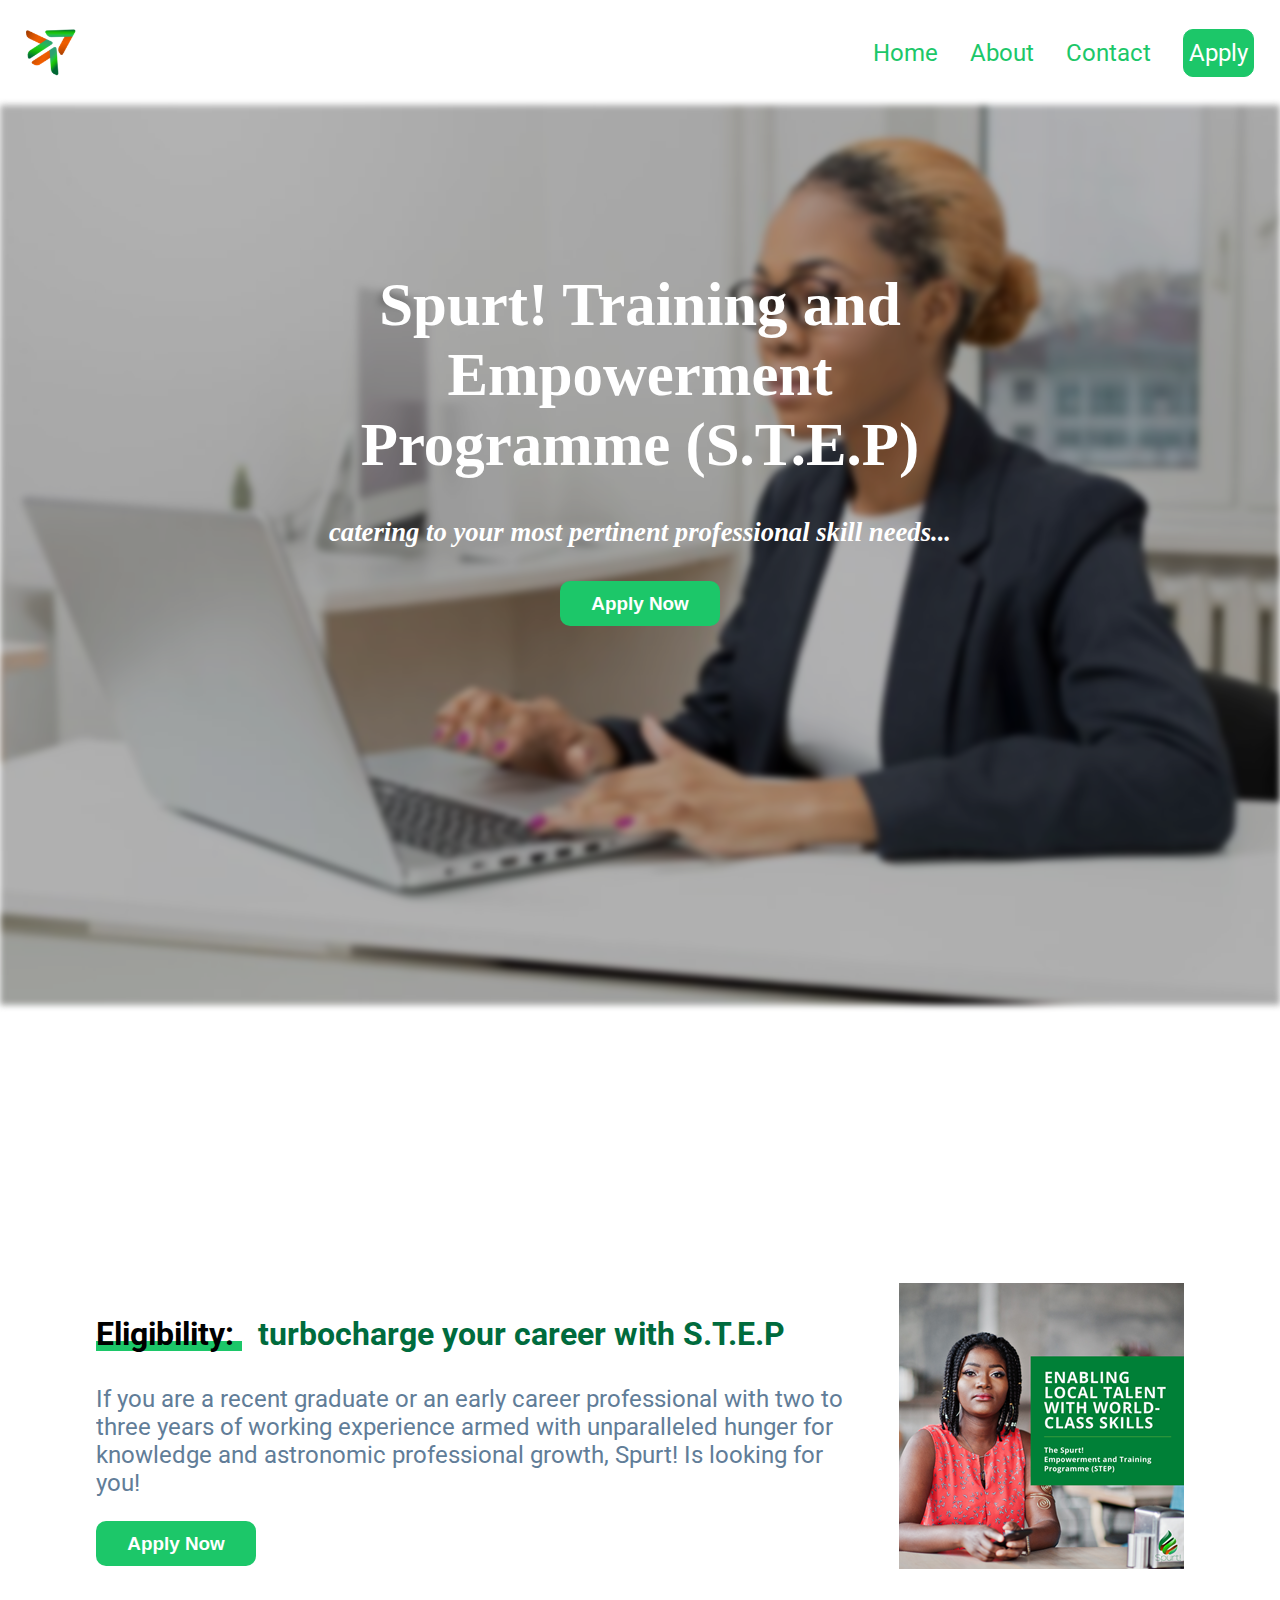
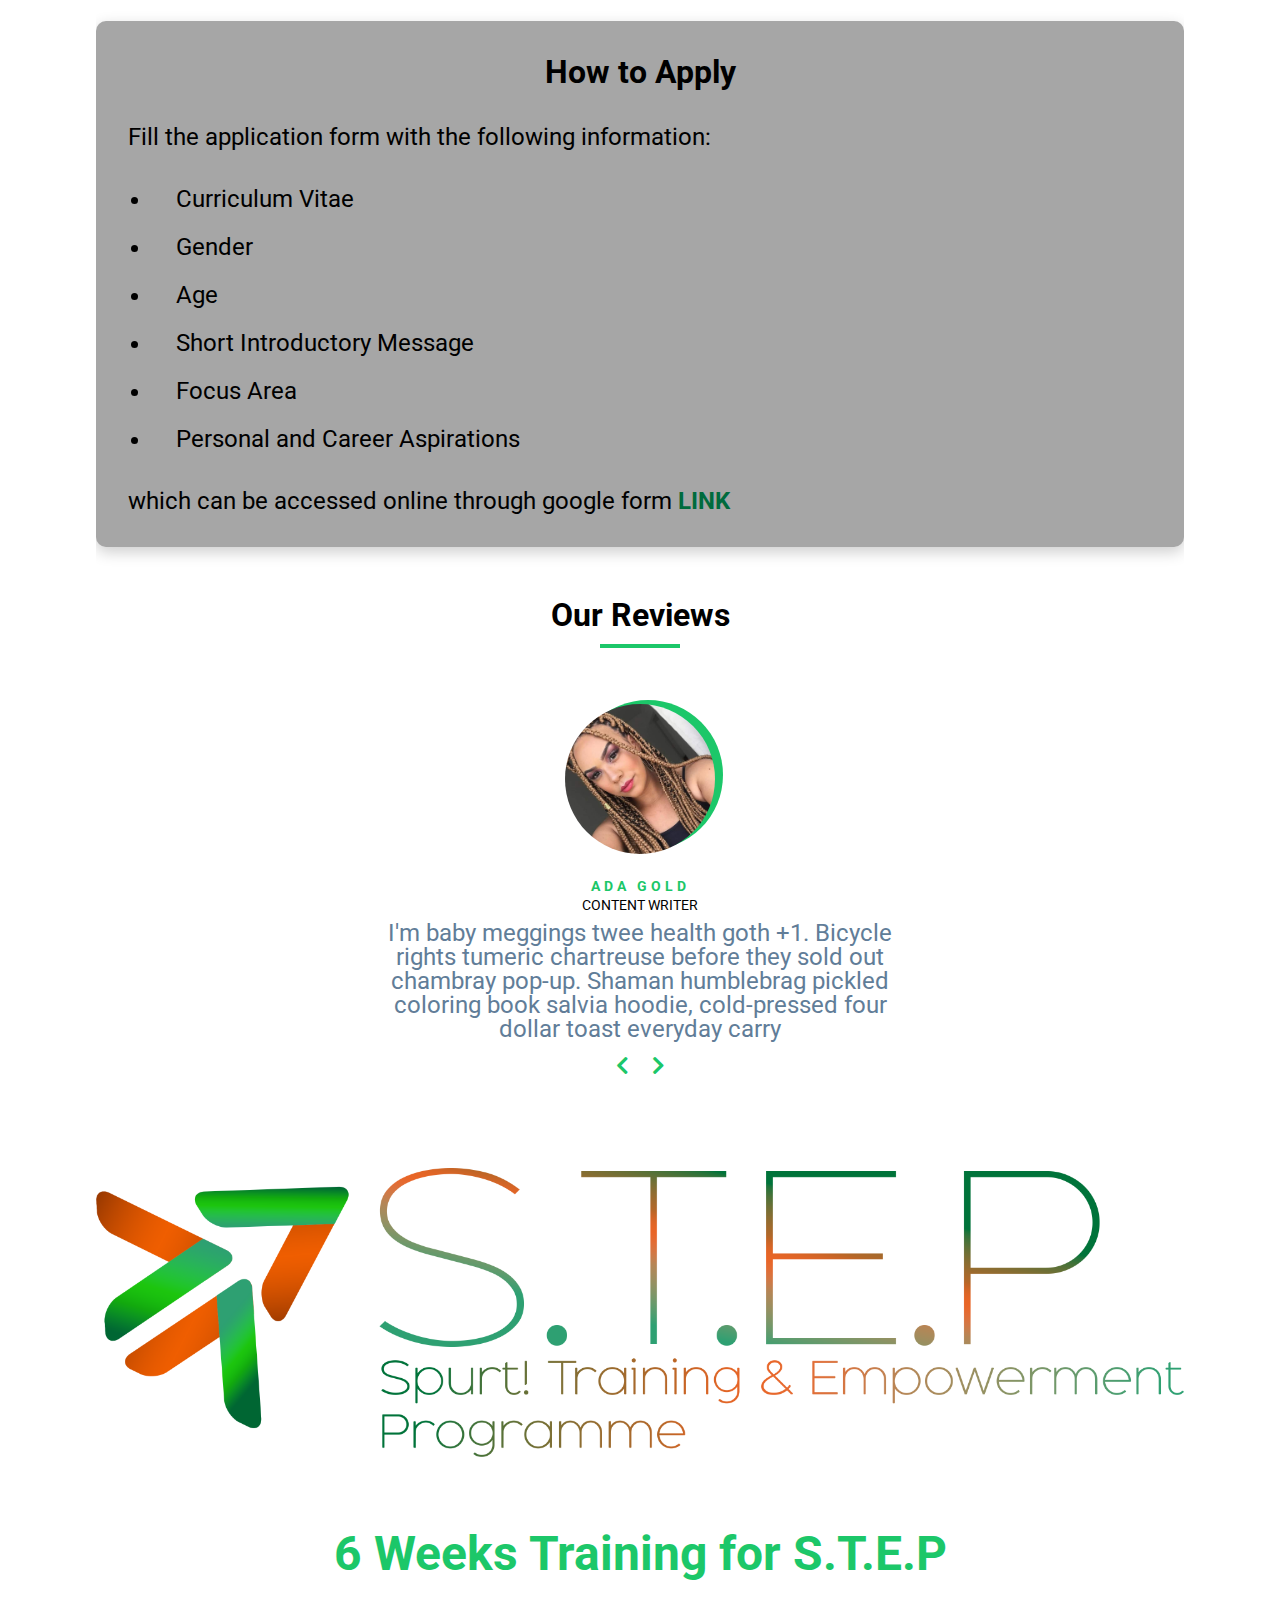
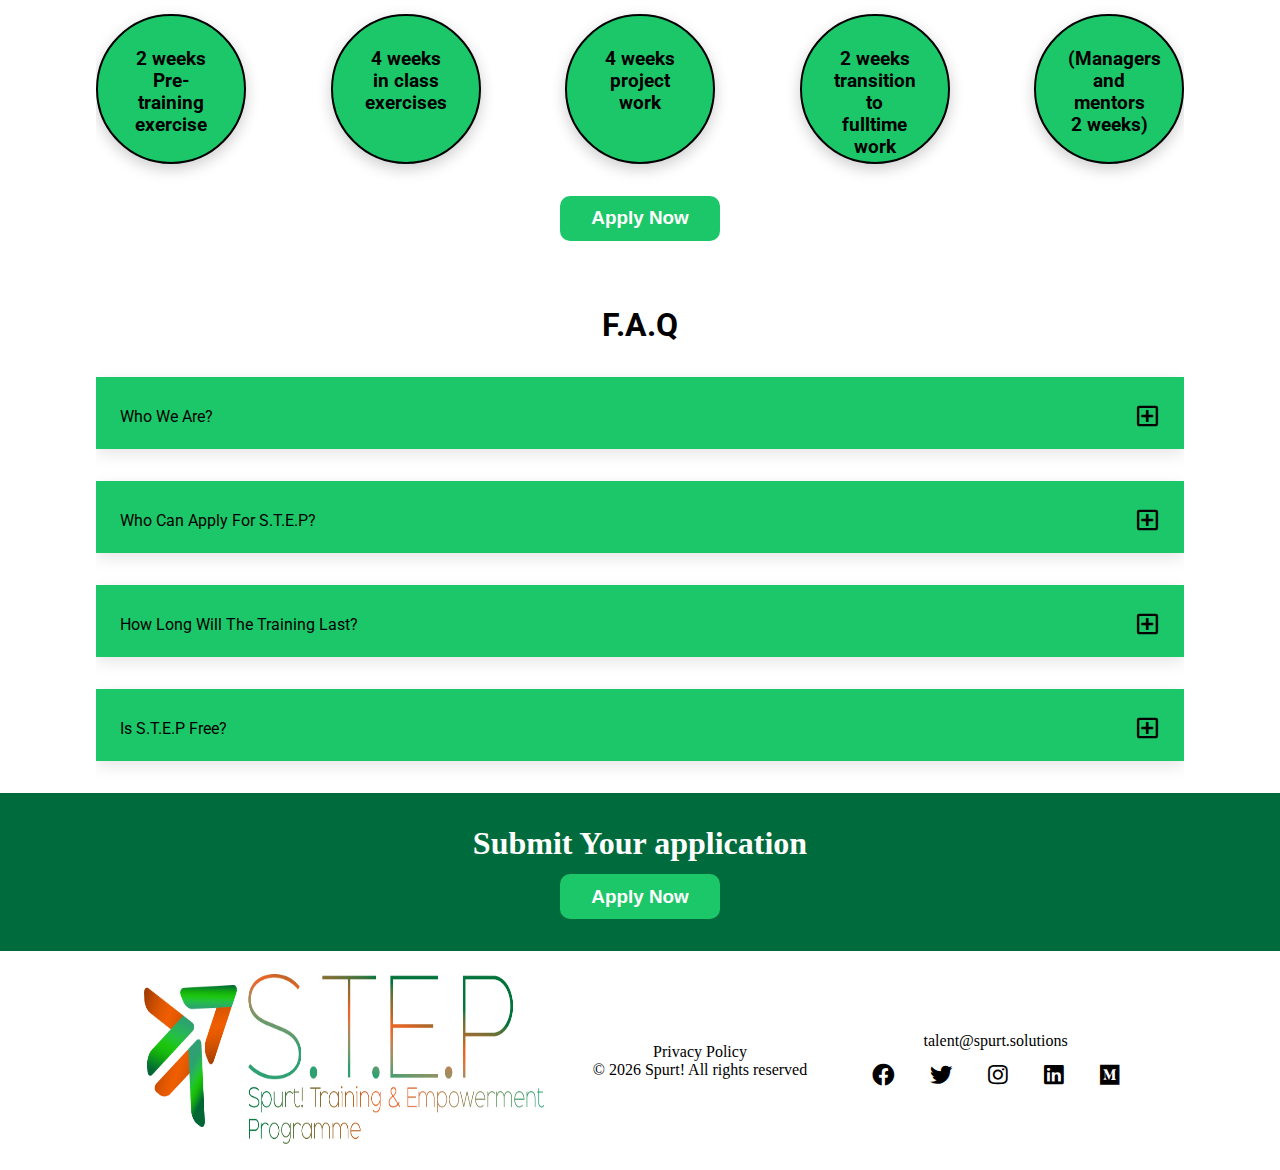
<file: index.html>
<!DOCTYPE html>
<html lang="en">
<head>
    <meta charset="UTF-8">
    <meta http-equiv="X-UA-Compatible" content="IE=edge">
    <meta name="viewport" content="width=device-width, initial-scale=1.0">
    <link rel="shortcut icon" href="./assets/logo.png" type="image/x-icon">
    <link rel="stylesheet" href="style.css">
    <link
      rel="stylesheet"
      href="./fontawesome-free-5.12.0-web/css/all.min.css"
    />
    <title>S.T.E.P</title>
</head>
<body>
        <!-- NAVBAR STARTS -->
        <nav class="navbar">
            <a href="index.html" class="nav-branding"><img src="assets/logo.png" alt=""></a>
          
            <ul class="nav-menu">
                <li class="nav-item">
                    <a href="https://www.spurt.group/" class="nav-link">Home</a>
                </li>
                <li class="nav-item">
                    <a href="index.html" class="nav-link">About</a>
                </li>
                <li class="nav-item">
                    <a href="index.html" class="nav-link">Contact</a>
                </li>
                

                <div class="center-button">
                    <li class="item button modal-btn">Apply</li>
                </div>
            </ul>
    
            <button class="hamburger">
                <span class="bar"></span>
                <span class="bar"></span>
                <span class="bar"></span>
            </button>
            
        </nav>
        <!-- NAVBAR ENDS -->
    
    
    <!-- MAIN SECTION STARTS -->
    
        <!-- FIRST SECTION STARTS -->
        <section class="hero">
            <div class="hero-service"></div>
            <div class="hero-service-desc">
                <h2 class="big-hero">Spurt! Training and Empowerment Programme (S.T.E.P) 
                    </h2>
                    <p class="hero-desc">
                        <small><i>catering to your most pertinent professional skill needs... </i></small>                   
                      </p>
                        <a href="https://docs.google.com/forms/d/e/1FAIpQLSc5txo8cg0VVyFox_6FjDYcWa2JVoLS1rCg1KKcY7cj_2wvRQ/viewform?usp=sf_link"><button class="button modal-btn">Apply Now</button></a>
            </div>
            
            
   

        </section>
        <!-- FIRST SECTION ENDS -->
        <main>
        <!-- SECOND SECTION STARTS -->
        <section>
            <div class="who-we-are">
                <h3>Why we are offering: <span class="sprut">S.T.E.P! <div class="s-line"></div></span></h3>
                <ul class="sprut-desc">
                    <li>
                        Help trainees identify core strengths
                    </li>

                    <li>Developing professionalism and using the right tools</li>
                    <li>Learning to add value and having the right mind-set</li>
                </ul>
            </div>
        </section>
        <!-- SECOND SECTION ENDS -->

        <!-- THIRD SECTION STARTS -->
        <section class="benefits">
            
            <div class="talent">
                <h3 class="talent-aim">
                    <span class="sprut eligibility">Eligibility:<div class="s-line"></div> </span>
                    &nbsp; turbocharge your career with S.T.E.P
                </h3>
                <p class="talent-text">
                    If you are a recent graduate or an early career professional with two to three years of working experience armed with unparalleled hunger for knowledge and astronomic professional growth, Spurt! Is looking for you!
                </p>
                
                <div>
                  <a href="https://docs.google.com/forms/d/e/1FAIpQLSc5txo8cg0VVyFox_6FjDYcWa2JVoLS1rCg1KKcY7cj_2wvRQ/viewform?usp=sf_link"><button class="article-btn gtry">Apply Now</button></a>
                </div>
                
            </div>
            <div class="talent-img">
                <img src="assets/local-talent.png" alt="SPRUT! local talent">
            </div>
        </section>
        <!-- THIRD SECTION ENDS -->

        <!-- APPLY SECTION STARTS-->
        <section class="apply">
          <div>
            <h3 class="apply-text">How to Apply</h3>
            <p>
              Fill the application form with the following information: 
            </p>
              <ul class="sprut-desc">
                <li>Curriculum Vitae</li>
                <li>Gender</li>
                <li>Age</li>
                <li>Short Introductory Message</li>
                <li>Focus Area</li>
                <li> Personal and Career Aspirations</li>
            </ul>
              which can be accessed online through 
              google form <a href="https://docs.google.com/forms/d/e/1FAIpQLSc5txo8cg0VVyFox_6FjDYcWa2JVoLS1rCg1KKcY7cj_2wvRQ/viewform?usp=sf_link"><strong>LINK</strong></a>
            
            <!-- <h2 class="hr-lines"> Or</h2>
            <p>
              Email us on <strong>talent@spurt.solutions</strong> for more information.
            </p> -->
            
        
      </div>
        </section>
        <!-- Apply SECTION ENDS -->

        <!-- FOURTH SECTION STARTS -->
        <section class="testimonial">
            <section class="review-section">
                <!-- title -->
                <div class="title">
                  <h2>our reviews</h2>
                  <div class="underline"></div>
                </div>
                <!-- review -->
                <article class="review">
                  <div class="img-container">
                    <img src="./assets/solo.jpg" id="person-img" alt="">
                  </div>
                  <h4 id="author">solomon  achugwoh</h4>
                    <p id="job">Web Developer</p>
                  <p id="info">
                    Lorem ipsum dolor sit amet consectetur adipisicing elit. Iusto
                    asperiores debitis incidunt, eius earum ipsam cupiditate libero?
                    Iste, doloremque nihil?
                  </p>
        
                  <!-- prev next buttons -->
                  <div class="button-container">
                    <button class="prev-btn">
                      <i class="fas fa-chevron-left"></i>
                    </button>
                    <button class="next-btn">
                      <i class="fas fa-chevron-right"></i>
                    </button>
                  </div>
                </article>
              </section>
        </section>
        <!-- FOURTH SECTION ENDS -->

        <!-- FIFTH SECTION STARTS -->
        <div class="hero-img">
            <img src="./assets/STEP Logo.png" alt="" srcset="">
        </div>
        
        <!-- FIFTH SECTION ENDS -->

        <!-- SIXTH SECTION ENDS -->
        <section class="training">
            <div class="service-desc services-bor">
                <h2>6 Weeks Training for S.T.E.P</h2>
<!--                 <div class="underline"></div>
 -->                <div class="duration">
                    <h3 class="service-trust">2 weeks Pre-training exercise</h3>
                    <h3 class="service-trust">4 weeks in class exercises </h3>
                    <h3 class="service-trust">4 weeks project work</h3>
                    <h3 class="service-trust">2 weeks transition to fulltime work </h3>
                    <h3 class="service-trust">(Managers and mentors 2 weeks)</h3>

                </div>
                <div class="duration-btn">
                  <a href="https://docs.google.com/forms/d/e/1FAIpQLSc5txo8cg0VVyFox_6FjDYcWa2JVoLS1rCg1KKcY7cj_2wvRQ/viewform?usp=sf_link"><button class="article-btn">Apply Now</button></a>
                </div>
            </div>
        </section>
          <!-- SIXTH SECTION  STARTS-->

          <!-- SEVENTH SECTION  STARTS-->
          <section class="questions">
            <!-- title -->
            <div class="title">
              <h2>F.A.Q</h2>
            </div>
            <!-- questions -->
            <div class="section-center">
              <!-- single question -->
              <article class="question">
                <!-- question title -->
                <div class="question-title">
                  <p>Who we are?</p>
                  <button type="button" class="question-btn">
                    <span class="plus-icon">
                      <i class="far fa-plus-square"></i>
                    </span>
                    <span class="minus-icon">
                      <i class="far fa-minus-square"></i>
                    </span>
                  </button>
                </div>
                <!-- question text -->
                <div class="question-text">
                  <p>
                    Spurt! Is a dynamic consortium of professionals keen to collaborate with African entrepreneurs to build more efficient, productive, and strategic businesses. Spurt! Has established the S.T.E.P Programme to address the education and skills gap for the workforce that will fuel the growth of MSMEs in the continent
                  </p>
                </div>
              </article>
              <!-- end single question -->
        
              <!-- single question -->
              <article class="question">
                <!-- question title -->
                <div class="question-title">
                  <p>Who can apply for S.T.E.P?</p>
                  <button type="button" class="question-btn">
                    <span class="plus-icon">
                      <i class="far fa-plus-square"></i>
                    </span>
                    <span class="minus-icon">
                      <i class="far fa-minus-square"></i>
                    </span>
                  </button>
                </div>
                <!-- question text -->
                <div class="question-text">
                  <p>
                    A recent graduate/early career professional with lofty ambitions can definitely come with its fair share of challenges. As S.T.E.P has been purposely designed to focus on each of its trainees individual’s strengths and natural talents, it is our prerogative to ensure that your growth is enhancing how you show up as professional, analytical and valuable .
                  </p>
                </div>
              </article>
              <!-- end single question -->
        
              <!-- single question -->
              <article class="question">
                <!-- question title -->
                <div class="question-title">
                  <p>How long will the training last?</p>
                  <button type="button" class="question-btn">
                    <span class="plus-icon">
                      <i class="far fa-plus-square"></i>
                    </span>
                    <span class="minus-icon">
                      <i class="far fa-minus-square"></i>
                    </span>
                  </button>
                </div>
                <!-- question text -->
                <div class="question-text">
                  <p>
                    Training will last about 12 weeks in total. This will include the pre-training portion that will enable selection of candidates suitable for training.
                  </p>
                </div>
              </article>
              <!-- end single question -->
              
              <!-- single question -->
              <article class="question">
                <!-- question title -->
                <div class="question-title">
                  <p>Is S.T.E.P free?</p>
                  <button type="button" class="question-btn">
                    <span class="plus-icon">
                      <i class="far fa-plus-square"></i>
                    </span>
                    <span class="minus-icon">
                      <i class="far fa-minus-square"></i>
                    </span>
                  </button>
                </div>
                <!-- question text -->
                <div class="question-text">
                  <p>
                    Yes!!! It is absolutely free. If you match the Spurt! Criteria, application forms can be accessed online through google form or alternatively you can email us on talent@spurt.solutions for more information.
                </p>
                </div>
              </article>
              <!-- end single question -->
            </div>
          </section>
          <!-- SEVENTH SECTION ENDS -->


          
           <!-- MODAL CLASS STARTS -->
          <!-- modal -->
          <div class="modal-overlay" >
            <div class="modal-container">
                  <h3 class="apply-text">How to Apply</h3>
                  <p>
                    Fill the application form which can be accessed online through 
                    google form <a href="https://docs.google.com/forms/d/e/1FAIpQLSc5txo8cg0VVyFox_6FjDYcWa2JVoLS1rCg1KKcY7cj_2wvRQ/viewform?usp=sf_link">LINK</a>
                  </p>
                  <!-- <p>
                    Email us on <strong>talent@spurt.solutions</strong> for more information.
                  </p> -->
                  
              <button class="close-btn">
                  <i class="fas fa-times"></i>
              </button>
            </div>
          </div>
          <!-- MODAL CLASS ENDS -->
          
    </main>
    <!-- MAIN SECTION ENDS -->

    <div class="finalsection">
      <div class="submit">
        <p>Submit Your application</p>
        <a href="https://docs.google.com/forms/d/e/1FAIpQLSc5txo8cg0VVyFox_6FjDYcWa2JVoLS1rCg1KKcY7cj_2wvRQ/viewform?usp=sf_link"><button class="button modal-btn">Apply Now</button></a>
      </div>
    </div>

  
          <footer>
            <div class="footer-content">
              <div><img src="./assets/STEP Logo.png" alt=""></div>

              <div>
                
                <a href="https://www.spurt.group/">Privacy Policy</a>
                <div>
                  <p>
                    &copy; <span id="date"> </span> Spurt! All rights reserved
                  </p>
                </div>
              </div>

              <div>
                <p class="mail">talent@spurt.solutions</p>
                <div class="sm-handles">
                  <a href="https://www.facebook.com/SpurtSolutions/"><i class="fab fa-facebook"></i></a>
                  <a href="https://twitter.com/spurtsolutions?lang=en"><i class="fab fa-twitter"></i></a>
                  <a href="https://www.instagram.com/spurtsolutions/"><i class="fab fa-instagram"></i></a>
                  <a href="https://www.linkedin.com/company/spurtsolutionsconsulting"><i class="fab fa-linkedin"></i></a>
                  <a href="https://spurtgroup.medium.com/"><i class="fab fa-medium"></i></a>
                </div>
              </div>
            </div>
          </footer>

    <script src="nav.js"></script>
    <script src="app.js"></script>
    <script src="faq.js"></script>
    <script src="modal.js"></script>
    <script src="main.js"></script>
</body>
</html>
</file>
<file: style.css>
@import url('https://fonts.googleapis.com/css2?family=Roboto:wght@300;400;500&display=swap');

*,
::after,
::before {
  margin: 0;
  padding: 0;
  box-sizing: border-box;
}

:root{
  --color-primary-text: rgb(28, 199, 105);
  --color-secondary-text: #006B3D;
    --fixed-width: 620px;
    --transition: all 0.3s linear;
    --light-shadow: 0 5px 15px rgba(0, 0, 0, 0.1);
    --dark-shadow: 0 5px 15px rgba(0, 0, 0, 0.2);
}
.navbar{
  font-family: 'Roboto', sans-serif;
    background-color: white;
    display: flex;
    justify-content: space-between;
    padding: 2% 2%;
/*     width: 100vw;
 */    align-items: center;
    color: black;
} 
 a{
    text-decoration: none;
    color: var(--color-primary-text);
 }
  .nav-menu{
    display: flex;
    justify-content: space-between;
    gap: 2rem;
    align-items: center;
  }

  .nav-menu li{
    list-style: none;
    font-size: 1.5rem;
  }
  
  .nav-branding img{
    width: 50px;
    height: 50px;
  }

  .nav-link{
    transition: all 0.7s ease;
  }
  .nav-link:hover{
    color: gray;
  }

  .hamburger{
    display: none;
    cursor:pointer;
    background-color: transparent;
    border-color: transparent;
  }
  .bar {
    background-color: var(--color-primary-text);
    color: var(--color-primary-text);
    cursor: pointer;
    -webkit-transition: all 0.3s ease-in-out;
    transition: all 0.3s ease-in-out;
    margin: 5px auto;
    width: 25px;
    height: 3px;
    display: block;
    }

    .center-button{
        display: flex;
    }
    .center-button li:hover{
      cursor: pointer;
      color: var(--color-primary-text);
      background-color: transparent;
    }
    
    .item .button a:hover {
        color: gray;
        cursor: pointer;
    }
    .item.button {
        width: auto;
        display: block;
        padding: 9px 5px;
    }

    .navbar .button a {
        padding: 10px 15px;
        margin: 5px 0;
    }
    .button {
        background: var(--color-primary-text);
        border: 1px solid var(--color-primary-text) ;
        border-radius: 10px;
        color: white;
    
    }

    .button a:hover {
        background: transparent;
        border-color: var(--color-primary-text);
        color: var(--color-primary-text);
        cursor: pointer;
    }

main{
    width: 85%;
    margin: 0 auto;
    overflow: hidden;
    font-family: 'Roboto', sans-serif;
}

/* HERO SECTION */
.hero-service{
  min-height: 100vh;
  background-color: var(--color-primary-text);
  padding: 1.5rem;
  background-image: url(./assets/2.jpg);
  filter: blur(3px) brightness(0.7);
  background-repeat: no-repeat;
  background-size: cover;
  background-position: center;
  margin-bottom: 4rem;
  font-family: 'Roboto', sans-serif;
}
.hero-service-desc{
  font-weight: bold;
  position: absolute;
  z-index: 2;
  text-align: center;
  top: 30%;
  left: 50%;
  transform: translate(-50%);
  margin-bottom: 4rem;
  color: #fff;
}
.hero-desc{
/*   color: var(--color-primary-text);
 */  font-size: 2rem;
 padding: 2rem 0;
}
/*  */


.hero-service-desc button {
  width: 160px;
  height: 45px;
  font-style: normal;
  font-weight: 700;
  font-size: 18.874px;
  line-height: 22px;
  background: var(--color-primary-text);
  color: #fff;
  border-radius: 10px;
  cursor: pointer;
  border: 0;
}
.hero-service-desc button:hover {
  width: 160px;
  color: #fff;
  height: 45px;
  font-style: normal;
  font-weight: 700;
  font-size: 18.874px;
  line-height: 22px;
  background: transparent;
  border-radius: 10px;
  cursor: pointer;
  border: 2px solid black;
}
.big-hero{
  font-size: 3.8rem;
  font-weight: 900;
}

/* //////////////////// */
.hero-img{
    height: 100%;
    margin: 4rem 0;
}
.hero-img img{
    height: 100%;
    width: 100%;
}
.who-we-are{
/*   background-color: var(--color-primary-text);
 */  color: #000;
  border-radius: 5px;
  font-size: 1.5rem;
/*   padding: 1.5rem;
 */  margin-bottom: 2rem;
  width: 100%;
  opacity: 0;
  animation: fadeup 1s 1s ease forwards;
  }
@keyframes fadeup {
  0% {
  transform: translateY(50px);
  }
  100%{
  opacity: 1;
  }
}
 
 .sprut-desc{
  margin-top: 2rem;
  line-height: 2rem;
  padding: 0 1.5rem 1rem;
}

.sprut{
  font-size: 2rem;
/*   text-decoration: underline;
 */  position: relative;
}
.s-line{
  position: absolute;
  bottom: 2px;
  height: 10px;
  width: 100%;
  z-index: -1;
  background-color: var(--color-primary-text);
  left: 0px;
}

/* THIRD SECTION STARTS */
.benefits {
    display: flex;
    justify-content: space-between;
    gap: 3rem;
    margin-bottom: 2rem;
}

.talent{
/*   width: 70%;
 */
 flex-grow: 2;
 }
.talent-text{
  font-size: 1.5rem;
  margin-bottom: 1.5rem;
  color: hsl(210, 22%, 49%);
}
.eligibility{
  color: black;
}
.talent-aim{
font-size: 2rem;
margin: 2rem 0;
color: var(--color-secondary-text);
}
.talent-img {
  /* width: 100%;
  height: 100%; */
  margin: 0 auto;
  flex-grow: 5;

}

/* .talent-img img {
  width: 100%;
  height: 300px;
  min-height: 200px;
} */

.article-btn {
  width: 160px;
  height: 45px;
  font-style: normal;
  font-weight: 700;
  font-size: 18.874px;
  line-height: 22px;
  background: var(--color-primary-text);
  color: #fff;
  border-radius: 10px;
  cursor: pointer;
  border:0;
}

.article-btn:hover{
  background-color: transparent;
  border: 2px solid black;
  color: var(--color-primary-text);
}
/* FOURTH SECTION STARTS*/

.testimonial{
  display: grid;
  place-items: center;
}

.title {
  text-align: center;
  margin-bottom: 2rem;
}
.title h2{
  letter-spacing: var(--spacing);
  text-transform: capitalize;
  line-height: 1.25;
  margin-bottom: 0.55rem;
  font-size: 2rem;
}

.underline {
  height: 0.25rem;
  width: 5rem;
  background: var(--color-primary-text);
  margin-left: auto;
  margin-right: auto;
}
.review-section {
  width: 80vw;
  max-width: var(--fixed-width);
  line-height: 1.5;
  font-size: 0.875rem;
}
.review {
  background: #fff;
  padding: 1.5rem 2rem;/* 
  border-radius: 0.5rem;
  box-shadow: var(--light-shadow);
  transition: var(--transition); */
  text-align: center;
  line-height: 1;
}
/* .review:hover {
  box-shadow: var(--dark-shadow);
} */

.review h4{
  font-size: 0.875rem;
  letter-spacing: 0.25rem;
  text-transform: capitalize;
  line-height: 1.25;
  margin-bottom: 0.75rem;
}
.review p {
  margin-bottom: 1.25rem;
  color: hsl(210, 22%, 49%);
  font-size: 1.5rem;
}
.img-container {
  position: relative;
  width: 150px;
  height: 150px;
  border-radius: 50%;
  margin: 0 auto;
  margin-bottom: 1.5rem;
}

.img-container  img{
  width: 100%;
  display: block;
}
#person-img {
  height: 100%;
  object-fit: cover;
  border-radius: 50%;
  position: relative;
}

.img-container::before {
  content: "";
  width: 100%;
  height: 100%;
  background: var(--color-primary-text);
  position: absolute;
  top: -0.25rem;
  right: -0.5rem;
  border-radius: 50%;
}
#author {
  margin-bottom: 0.25rem;
  text-transform: uppercase;
  color: var(--color-primary-text);
  font-size: 0.85rem;
}
#job {
  margin-bottom: 0.5rem;
  text-transform: uppercase;
  color: black;
  font-size: 0.85rem;
}
#info {
  margin-bottom: 0.75rem;
}
.prev-btn,
.next-btn {
  color: var(--color-primary-text);
  font-size: 1.25rem;
  background: transparent;
  border-color: transparent;
  margin: 0 0.5rem;
  transition: var(--transition);
  cursor: pointer;
}
.prev-btn:hover,
.next-btn:hover {
  color: var(--color-primary-text);
}
/* FOURTH SECTION ENDS*/


/* FIFTH SECTION STARTS*/
.question {
  background: var(--color-primary-text);
  border-radius: var(--radius);
  box-shadow: var(--light-shadow);
  padding: 1.5rem 1.5rem 0 1.5rem;
  margin-bottom: 2rem;
}
.question-title {
  display: flex;
  justify-content: space-between;
  align-items: center;
  text-transform: capitalize;
  padding-bottom: 1rem;
}
.question-title p {
  margin-bottom: 0;
  letter-spacing: var(--spacing);
  color: var(--clr-grey-1);
}
.question-btn {
  font-size: 1.5rem;
  background: transparent;
  border-color: transparent;
  cursor: pointer;
  color: var(--clr-gold);
  transition: var(--transition);
}
.question-btn:hover {
  transform: rotate(90deg);
}
.question-text {
  padding: 1rem 0 1.5rem 0;
  border-top: 1px solid rgba(0, 0, 0, 0.2);
}
.question-text p {
  margin-bottom: 0;
}
/* hide text */
.question-text {
  display: none;
}
.show-text .question-text {
  display: block;
}
.minus-icon {
  display: none;
}
.show-text .minus-icon {
  display: inline;
}
.show-text .plus-icon {
  display: none;
}


/* FIFTH SECTION ENDS*/
.training{
  margin: 4rem 0;
}

.service-desc h2 {
  color: var(--color-primary-text);
  font-size: 3rem;
  text-align: center;
  margin: 0px auto;
}
.duration{
  display: flex;
  justify-content: space-between;
  padding: 2rem 0;
}
.duration-btn{
  display: flex;
  justify-content: center;
  align-content: center;
}
.service-trust {
  text-align: center;
  width: 150px;
  height: 150px;
  padding: 2rem;
  border-radius: 50%;
  border-width: 2px;
  border-style: solid;
  border-color: black;
  border-image: initial;
  background-color: var(--color-primary-text);
  box-shadow: var(--dark-shadow);
}

/* MODAL SECTION */
.modal-overlay {
  position: fixed;
  top: 0;
  left: 0;
  width: 100%;
  height: 100%;
  background: rgba(128, 177, 105, 0.5);
  display: grid;
  place-items: center;
  transition: var(--transition);
  visibility: hidden;
  z-index: -10;
}
.open-modal {
  visibility: visible;
  z-index: 10;
}
.modal-container {
  background: white;
  border-radius: 5px;
  width: 90vw;
  max-width: var(--fixed-width);
  text-align: center;
  display: grid;
  place-items: center;
  position: relative;
  font-size: 1.5rem;
  padding: 2rem;
}
.close-btn {
  position: absolute;
  top: 1rem;
  right: 1rem;
  font-size: 2rem;
  background: transparent;
  border-color: transparent;
  color: var(--color-primary-text);
  cursor: pointer;
  transition: var(--transition);
}
.close-btn:hover {
  color: red;
  transform: scale(1.3);
}

.apply-text{
  font-size: 2rem;
  text-align: center;
  padding-bottom: 2rem;
}
.apply a strong{
  color: var(--color-secondary-text);
}
.apply a strong:hover{
  text-decoration: underline;
}

/* APPLY SECTION STARTS */
.apply{
  background-color: #A6A6A6;
  padding: 2rem;
  font-size: 1.5rem;
  margin: 3rem 0;
  border-radius: 10px;
  box-shadow: var(--dark-shadow);
}
.hr-lines{
  position: relative;
  margin:  auto;
  max-width: 500px;
  text-align: center;
  font-size: 1.3rem;
}
.hr-lines:before{
  content: "";
  height: 2px;
  width: 220px;
  background-color: var(--color-primary-text);
  display: block;
  position: absolute;
  top: 50%;
  left: 0;
}
.hr-lines:after{
  content: "";
  height: 2px;
  width: 220px;
  background-color: var(--color-primary-text);
  display: block;
  position: absolute;
  top: 50%;
  right: 0;
}
.ul-apply{
  margin: 1.5rem 0;
}
.apply a{
  color: black;
}
.apply a:hover{
  color: var(--color-primary-text);
}
.apply li{
  padding: 0 1.5rem 1rem;
}
/* APPLY SECTION ENDS */

/* FINALSECTION STARTS */

.submit{
  display: grid;
  place-items: center;
  padding: 2rem;
  background-color: var(--color-secondary-text);
  color: white;
  font-size: 2rem;
  font-weight: 900;
  text-align: center;
}
.finalsection  button {
  margin-top: .8rem;
  width: 160px;
  height: 45px;
  font-style: normal;
  font-weight: 700;
  font-size: 18.874px;
  line-height: 22px;
  background: var(--color-primary-text);
  color: #fff;
  border-radius: 10px;
  cursor: pointer;
  border: 0;
}
.finalsection button:hover {
  width: 160px;
  color: #000;
  height: 45px;
  font-style: normal;
  font-weight: 700;
  font-size: 18.874px;
  line-height: 22px;
  background: transparent;
  border-radius: 10px;
  cursor: pointer;
  border: 2px solid black;
} 
/* FINALSECTION STARTS */

/* FOOTER STARTS */
footer{
  margin: 0 auto;
  width: 90%;
}
footer a{
  color: #000;
}
footer a:hover{
  color: var(--color-secondary-text);
}
footer img{
  height: 170px;
  width: 400px;
}
.footer-content{
  display: flex;
  align-items: center;
  justify-content: space-evenly;
  padding: 1.4rem 2rem;
  text-align: center;
}
.mail{
  margin-bottom: .8rem;
}
.sm-handles a{
  padding: 0 1rem;
  font-size: 1.4rem;
}

/* FOOTER ENDS */

/* mobile-screens */
@media screen and (max-width: 768px) {    
    .hamburger{
      display: block;
  }
  .hamburger.active .bar:nth-child(2){
    opacity: 0;
  }
  .hamburger.active .bar:nth-child(1){
    transform: translateY(8px) rotate(45deg);
  }
  .hamburger.active .bar:nth-child(3){
    transform: translateY(-8px) rotate(-45deg);
  }
  .center-button{
    margin-bottom: 2rem;
}

  .nav-menu{
    position: fixed;
    right: -100%;
    top:4rem;
    gap: 0;
    flex-direction: column;
    width: 100%;
    text-align: center;
    transition: 0.3s;
    background-color: white;
    z-index: 4;
  }
  .nav-menu.active{
    right: 0;
  }
  .nav-item{
    margin: 2rem 0;
  }  
  .hero-service-desc{
    top: 30%;
  }
  .big-hero {
    font-size: 3rem;
    font-weight: 900;
}
  .hero-desc{
    /*   color: var(--color-primary-text);
     */  font-size: 1.4rem;
     padding: 1rem 0;
    }
  .benefits {
    display: flex;
    flex-direction: column;
  }
  .duration{
    display: flex;
    flex-direction: column;
    align-items: center;
  }
  .service-trust{
    margin-bottom: 2rem;
  }
  .hr-lines:after{
    width: 100px;
  }
  .hr-lines:before{
    width: 100px;
  }
  .submit{
    font-size: 1.4rem;
  }
  footer img{
    width: 100%;
  }
  .footer-content{
    display: flex;
    flex-direction: column;
    gap: 2rem;
  }
  .sm-handles a {
    padding: 0 0.8rem
  }
}
</file>
